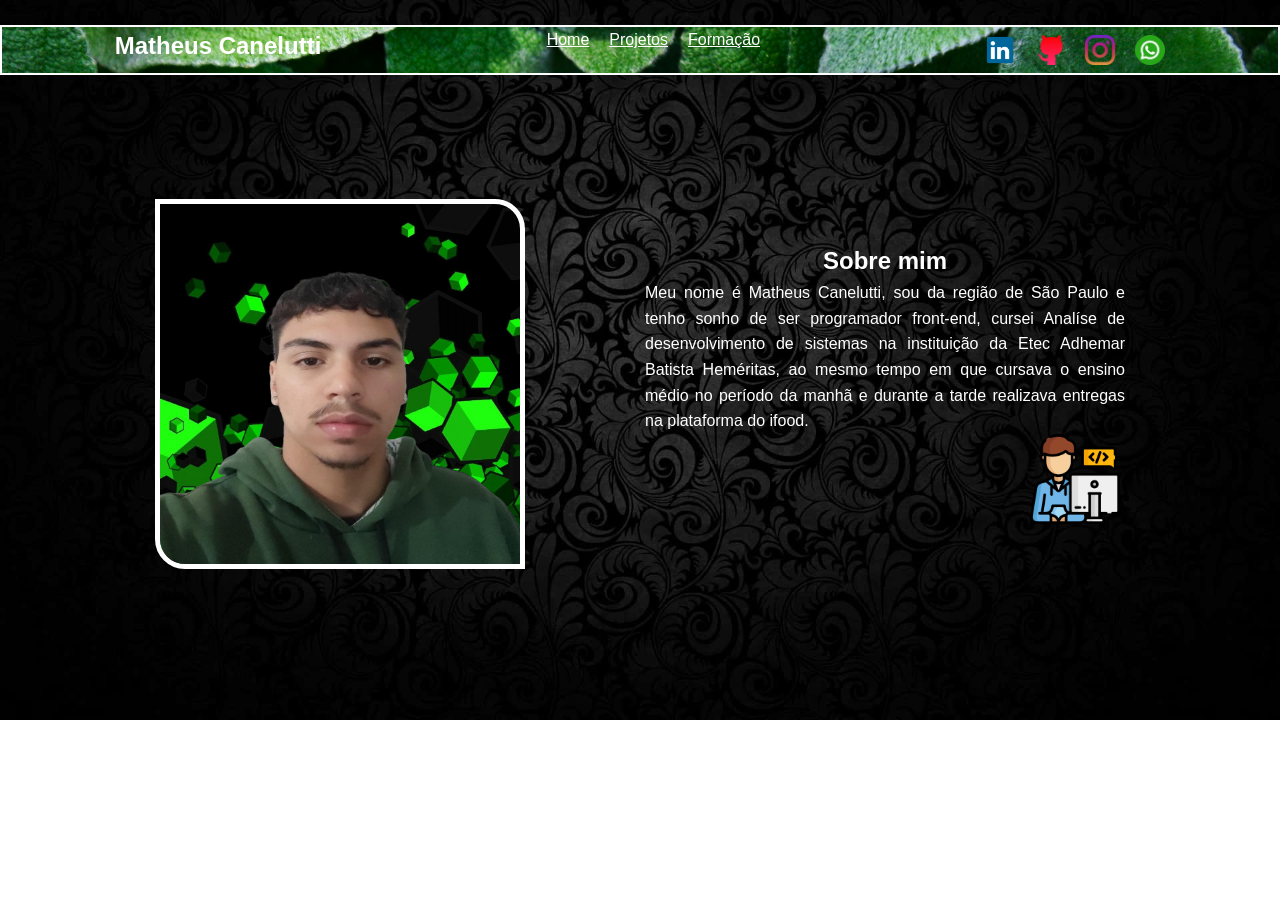
<file: index.html>
<!DOCTYPE html>
<html lang="pt-BR">
<head>
    <meta charset="UTF-8">
    <meta name="viewport" content="width=device-width, initial-scale=1.0">
    <title>Matheus Portifolio</title>
    <link rel="stylesheet" href="style.css">
    <link rel="shortcut icon" href="homem.ico" type="image/x-icon">

</head>
<header>
    
    <nav>
        <h1>Matheus Canelutti</h1>
        <div id="menu">
          <p><a href="index.html">Home</a></p>
          <p><a href="html/projetos.html">Projetos</a></p>
          <p><a href="html/formacao.html">Formação</a></p>
        
        </div>
    
       <div id="centralizar">
        <p> 
          <a href="https://www.linkedin.com/in/matheus-canelutti-15158630b/" target="_blank" ><img src="linkedin.png" alt="LinkedIn"></a></li>
        <p> 
          <a href="https://github.com/matheuscarnelutti" target="_blank" class="git"><img src="git.png" alt="GitHub"></a>
        </p>
        <p> 
          <a href="https://www.instagram.com/matheuscarnelutti?igsh=cGkxdHlmc3VwN3Zp" target="_blank"><img src="instagram.png" alt="Instagram"></a>
        </p>
        <p>
            <a href="https://wa.me/qr/7GLWHMORAIZMG1" target="_blank"><img src="whatsapp.png" alt="WhatsApp"></a>
        </p>

    </div>
    </nav>
 
</header>
<!------------------------------------------header-------------------------------------->
<div class="container">
    <div class="image">
      <img src="Eu.png" alt="eu">
    </div>
   <div class="texto">
      <h2>Sobre mim</h2>
      <p>Meu nome é Matheus Canelutti, sou da região de São Paulo e tenho sonho de ser programador front-end,
        cursei Analíse de desenvolvimento de sistemas na instituição da Etec Adhemar 
        Batista Heméritas, ao mesmo tempo em que cursava o ensino médio no período da manhã 
        e durante a tarde realizava entregas na plataforma do ifood. </p>

       <div class="decoração">
        <img  src="telescopio.png" alt="decoração">
       </div> 

    </div>
 
</body>
</html>
</file>
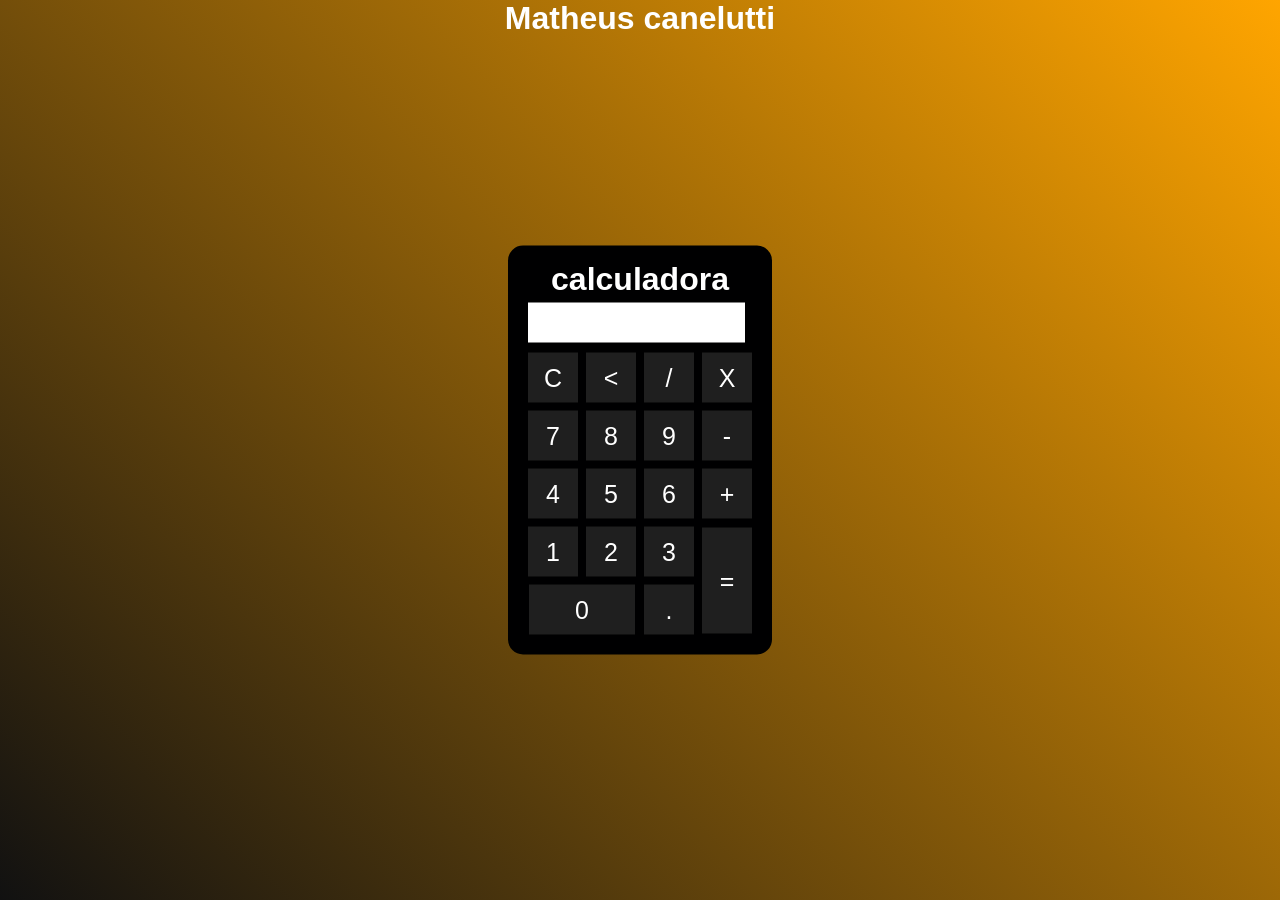
<file: html/projeto_calculadora/index.html>
<!DOCTYPE html>
<html lang="pt-BR">
<head>
    <meta charset="UTF-8">
    <meta name="viewport" content="width=device-width, initial-scale=1.0">
    <title>calculadora digital</title>
    <link rel="stylesheet" href="style.css">
</head>
<body>

   <div class="fundo">
   <h1>Matheus canelutti</h1>
   
    <div class="calculadora">
    <h1>calculadora</h1>
    <p id="resultado"></p>
     <table>
        <tr>
            <td><button class="botao" onclick="clean()">C</button></td>
            <td><button class="botao" onclick="back()"><</button></td>
            <td><button class="botao" onclick="insert('/')">/</button></td>
            <td><button class="botao" onclick="insert('*')">X</button></td>
        </tr>
        <tr>
            <td><button class="botao" onclick="insert(7)">7</button></td>
            <td><button class="botao" onclick="insert(8)">8</button></td>
            <td><button class="botao" onclick="insert(9)">9</button></td>
            <td><button class="botao" onclick="insert('-')">-</button></td>
        </tr>
        <tr>
            <td><button class="botao" onclick="insert(4)">4</button></td>
            <td><button class="botao" onclick="insert(5)">5</button></td>
            <td><button class="botao" onclick="insert(6)">6</button></td>
            <td><button class="botao" onclick="insert('+')">+</button></td>
        </tr>
        <tr>
            <td><button class="botao" onclick="insert(1)">1</button></td>
            <td><button class="botao" onclick="insert(2)">2</button></td>
            <td><button class="botao" onclick="insert(3)">3</button></td>
            <td rowspan="2"><button class="botao" style="height: 106px;" onclick="calcular()">=</button></td>
        </tr>
        <tr>
            <td colspan="2"><button class="botao" style="width: 106px;" onclick="insert(0)">0</button></td>
            <td><button class="botao" onclick="insert('.')" >.</button></td>
        </tr>
     </table>
   </div>
  </div>
<script src="scrpit.js"></script>    
</body>
</html>
</file>
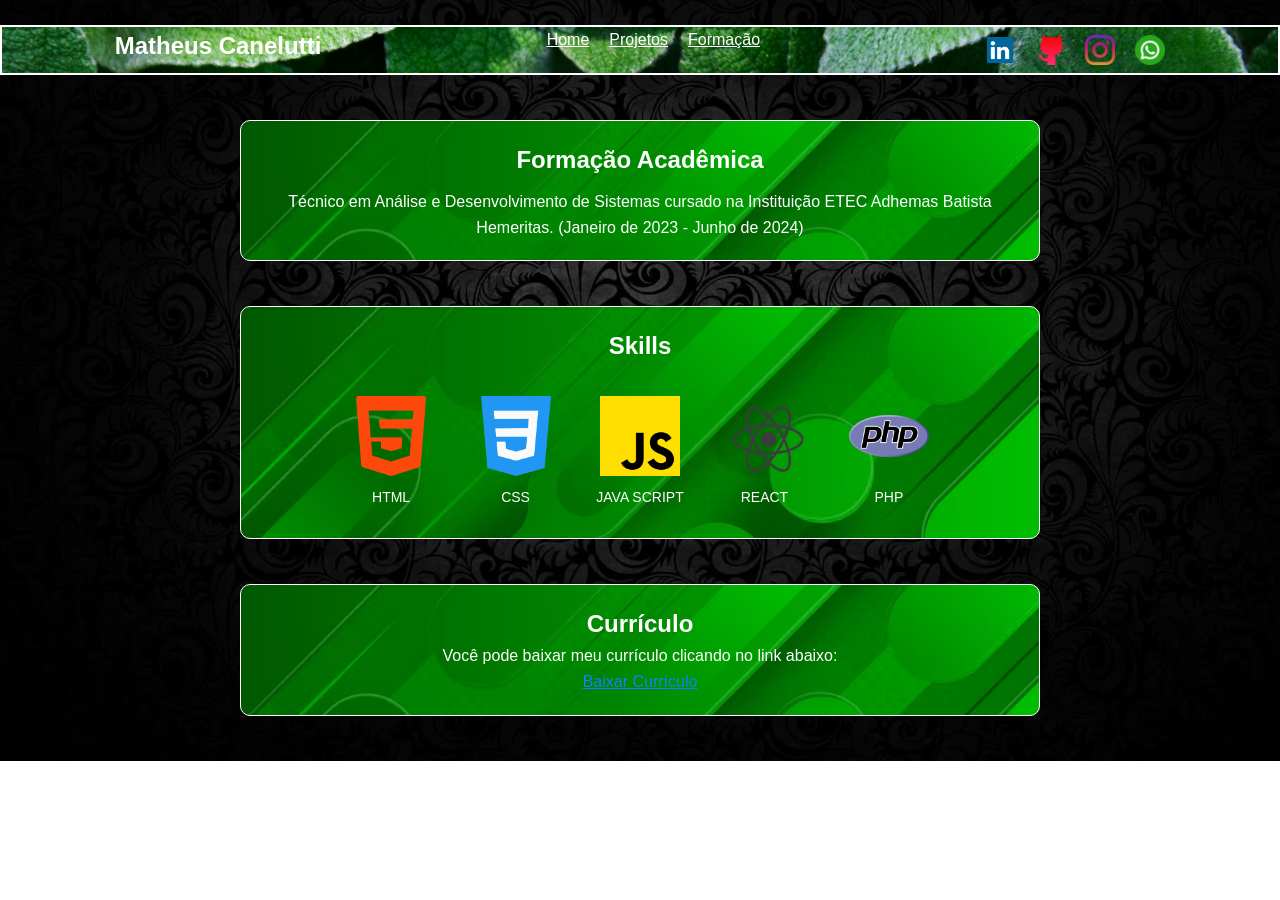
<file: html/formacao.html>
<!DOCTYPE html>
<html lang="pt-BR">
<head>
    <meta charset="UTF-8">
    <meta http-equiv="X-UA-Compatible" content="IE=edge">
    <meta name="viewport" content="width=device-width, initial-scale=1.0">
    <title>Formação e conhecimentos</title>
    <link rel="stylesheet" href="formacao.css">
    <link rel="shortcut icon" href="../homem.ico" type="image/x-icon">   
</head>
<body>
    <header>
    
        <nav>
            <h1>Matheus Canelutti</h1>
            <div id="menu">
              <p><a href="../index.html">Home</a></p>
              <p><a href="projetos.html">Projetos</a></p>
              <p><a href="formacao.html">Formação</a></p>
            </div>
        
           <div id="centralizar">
            <p> 
              <a href="https://www.linkedin.com/in/matheus-canelutti-15158630b/" target="_blank" ><img src="../linkedin.png" alt="LinkedIn"></a></li>
            <p> 
              <a href="https://github.com/matheuscarnelutti" target="_blank" class="git"><img src="../git.png" alt="GitHub"></a>
            </p>
            <p> 
              <a href="https://www.instagram.com/matheuscarnelutti?igsh=cGkxdHlmc3VwN3Zp" target="_blank"><img src="../instagram.png" alt="Instagram"></a>
            </p>
            <p>
                <a href="https://wa.me/qr/7GLWHMORAIZMG1" target="_blank"><img src="../whatsapp.png" alt="WhatsApp"></a>
            </p>
    
        </div>
        </nav>
     
    </header>


    
    <section id="formacao">
        <h2>Formação Acadêmica</h2>
        <p> Técnico em Análise e Desenvolvimento de Sistemas cursado na Instituição ETEC Adhemas 
            Batista Hemeritas.
          (Janeiro de 2023 - Junho de 2024)</p>
    </section>
    
    <section id="portifolio">
        <h2>Skills</h2>
       
            <div class="portfolio-item">
                <img src="../html.png" alt="html">
                <p>HTML</p>
            </div>
            <div class="portfolio-item">
                <img src="../css.png" alt="css">
                <p>CSS</p>
            </div>
            <div class="portfolio-item">
                <img src="../js.png" alt="javascript">
                <p>JAVA SCRIPT</p>
            </div>
            <div class="portfolio-item">
                <img src="../react.png" alt="react">
                <p>REACT</p>
            </div>
            <div class="portfolio-item">
                <img src="../php.png" alt="php">
                <p>PHP</p>
           
        </div>
    </section>

    <section class="curriculo">
        <h2>Currículo</h2>
        <p>Você pode baixar meu currículo clicando no link abaixo:</p>
        <a href="pdf/curriculo.pdf" target="_blank">Baixar Currículo</a>
    </section>

</body>
</html>
</file>
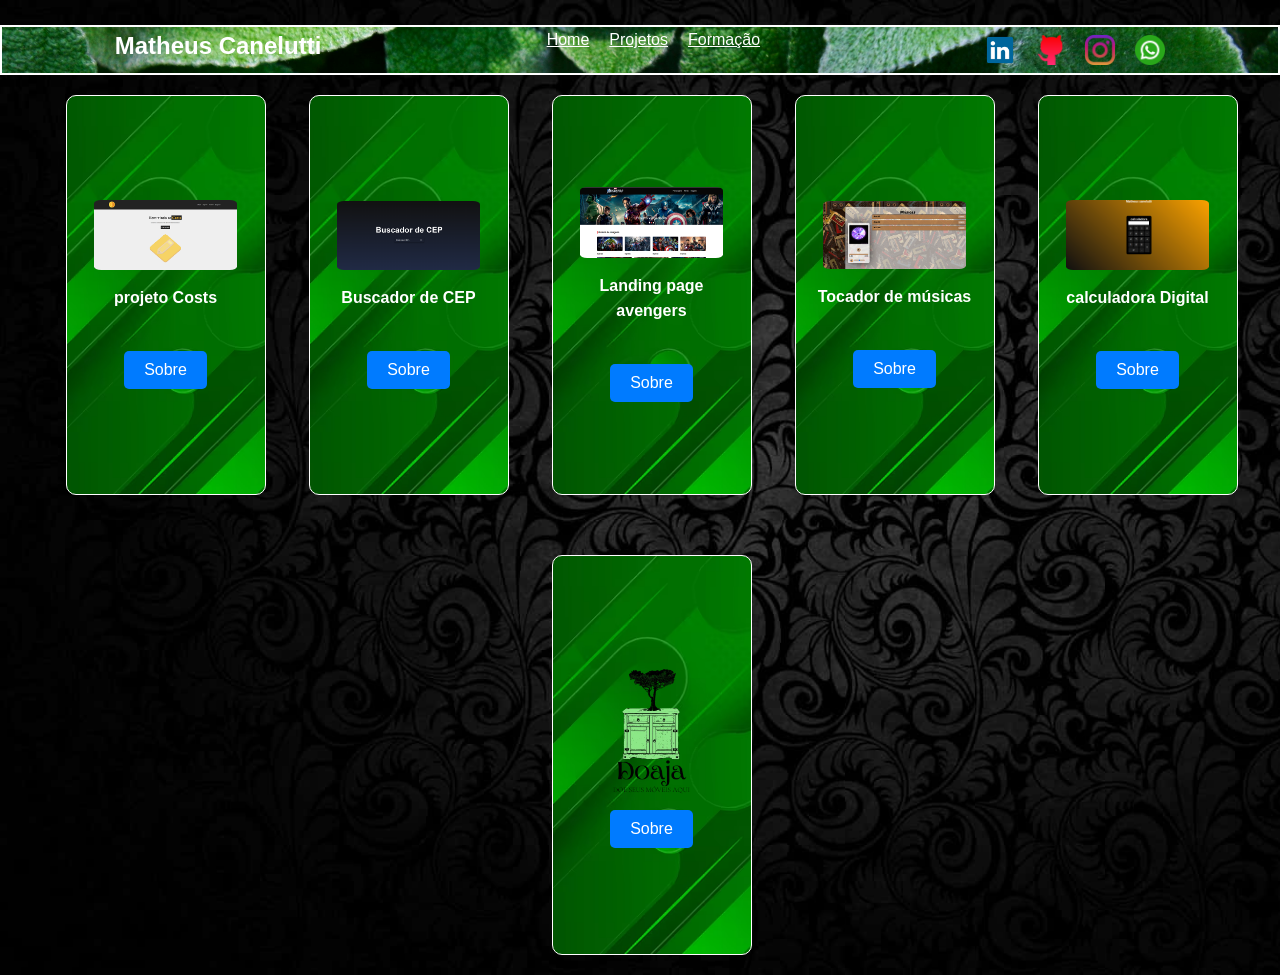
<file: html/projetos.html>
<!DOCTYPE html>
<html lang="pt-br">
<head>
    <meta charset="UTF-8">
    <meta name="viewport" content="width=device-width, initial-scale=1.0">
    <title>Meus Projetos</title>
    <link rel="stylesheet" href="projeto.css">
    <link rel="shortcut icon" href="../homem.ico" type="image/x-icon">

</head>
<body> 
    <header>
    
        <nav>
            <h1>Matheus Canelutti</h1>
            <div id="menu">
              <p><a href="../index.html">Home</a></p>
              <p><a href="projetos.html">Projetos</a></p>
              <p><a href="formacao.html">Formação</a></p>
            </div>
        
           <div id="centralizar">
            <p> 
              <a href="https://www.linkedin.com/in/matheus-canelutti-15158630b/" target="_blank" ><img src="../linkedin.png" alt="LinkedIn"></a></li>
            <p> 
              <a href="https://github.com/matheuscarnelutti" target="_blank" class="git"><img src="../git.png" alt="GitHub"></a>
            </p>
            <p> 
              <a href="https://www.instagram.com/matheuscarnelutti?igsh=cGkxdHlmc3VwN3Zp" target="_blank"><img src="../instagram.png" alt="Instagram"></a>
            </p>
            <p>
                <a href="https://wa.me/qr/7GLWHMORAIZMG1" target="_blank"><img src="../whatsapp.png" alt="WhatsApp"></a>
            </p>
    
        </div>
        </nav>
     
    </header>


        <div class="imagem_container"> 
            
            <div class="imagem bordas">
                <img src="../costs.png" id="moeda" alt="costs">
                <h2>projeto Costs</h2>    
                <button id="costs"onclick="costs()">Sobre</button>
                <div  id="texto">
                    <p>Projeto feito inteiramente em React.js com 
                       o intuito de criar e gerenciar projetos sobre algo
                       que você queira fazer.
                     </p>   
                    </div>  
                  
            </div>

           
           
        
            <div class="imagem bordas">
                <img src="../buscador.png" id="cep" alt="buscador de cep">
                <h2>Buscador de CEP</h2>
                <button id="cep"onclick="buscador()">Sobre</button>
                <div  id="texto2">
                    <p>Projeto feito inteiramente em React.js com 
                    o intuito de buscar qualquer cep e mostrar
                    as informações.
                     </p>   
                    </div>  
            </div>
        
            <div class="imagem bordas">
                <img src="../aa.png" id="A" alt="avenges página">
                <h2>Landing page avengers</h2>
                <button id="a"onclick="a()">Sobre</button>
                <div  id="texto3">
                    <p>Projeto feito em HTML e CSS,
                    seria uma landing page responsiva.   
                     </p>   
                    </div>  
            </div>

            <div class="imagem bordas">
                <img src="../tocador.png" id="musica" alt="tocador de musicas">
                <h2>Tocador de músicas</h2>
                <button id="tocador"onclick="tocador()">Sobre</button>
                <div  id="texto4">
                    <p>Projeto feito em HTML,CSS e JAVASCRIPT
                    que funciona como um tocador de músicas.
                     </p>   
                    </div>  
            </div>

            <div class="imagem bordas">
                <img src="../calc.png" id="img" alt="calculadora digital">
                <h2>calculadora Digital</h2>
                <button id="calculadora"onclick="calc()">Sobre</button>
                <div  id="texto5">
                    <p>Projeto feito em HTML,CSS e JAVASCRIPT
                    e é uma calculadora funcional.
                     </p>   
                    </div>  
            </div>

            <div class="imagem bordas">
                <img src="../doaja.png" id="doaja" alt="site do meu tcc">
                <button id="tcc"onclick="tcc()">Sobre</button>
                <div  id="texto6">
                    <p>Projeto feito em HTML,CSS e JAVASCRIPT
                    projeto do meu TCC sobre um site de doação de movéis e 
                    eletrodomêsticos.
                     </p>   
                    </div>  
            </div>

            

        </div>
        
 
    <!-- Inclua o seu script JavaScript -->
    <script src="projeto.js"></script>
</body>
</html>
</file>
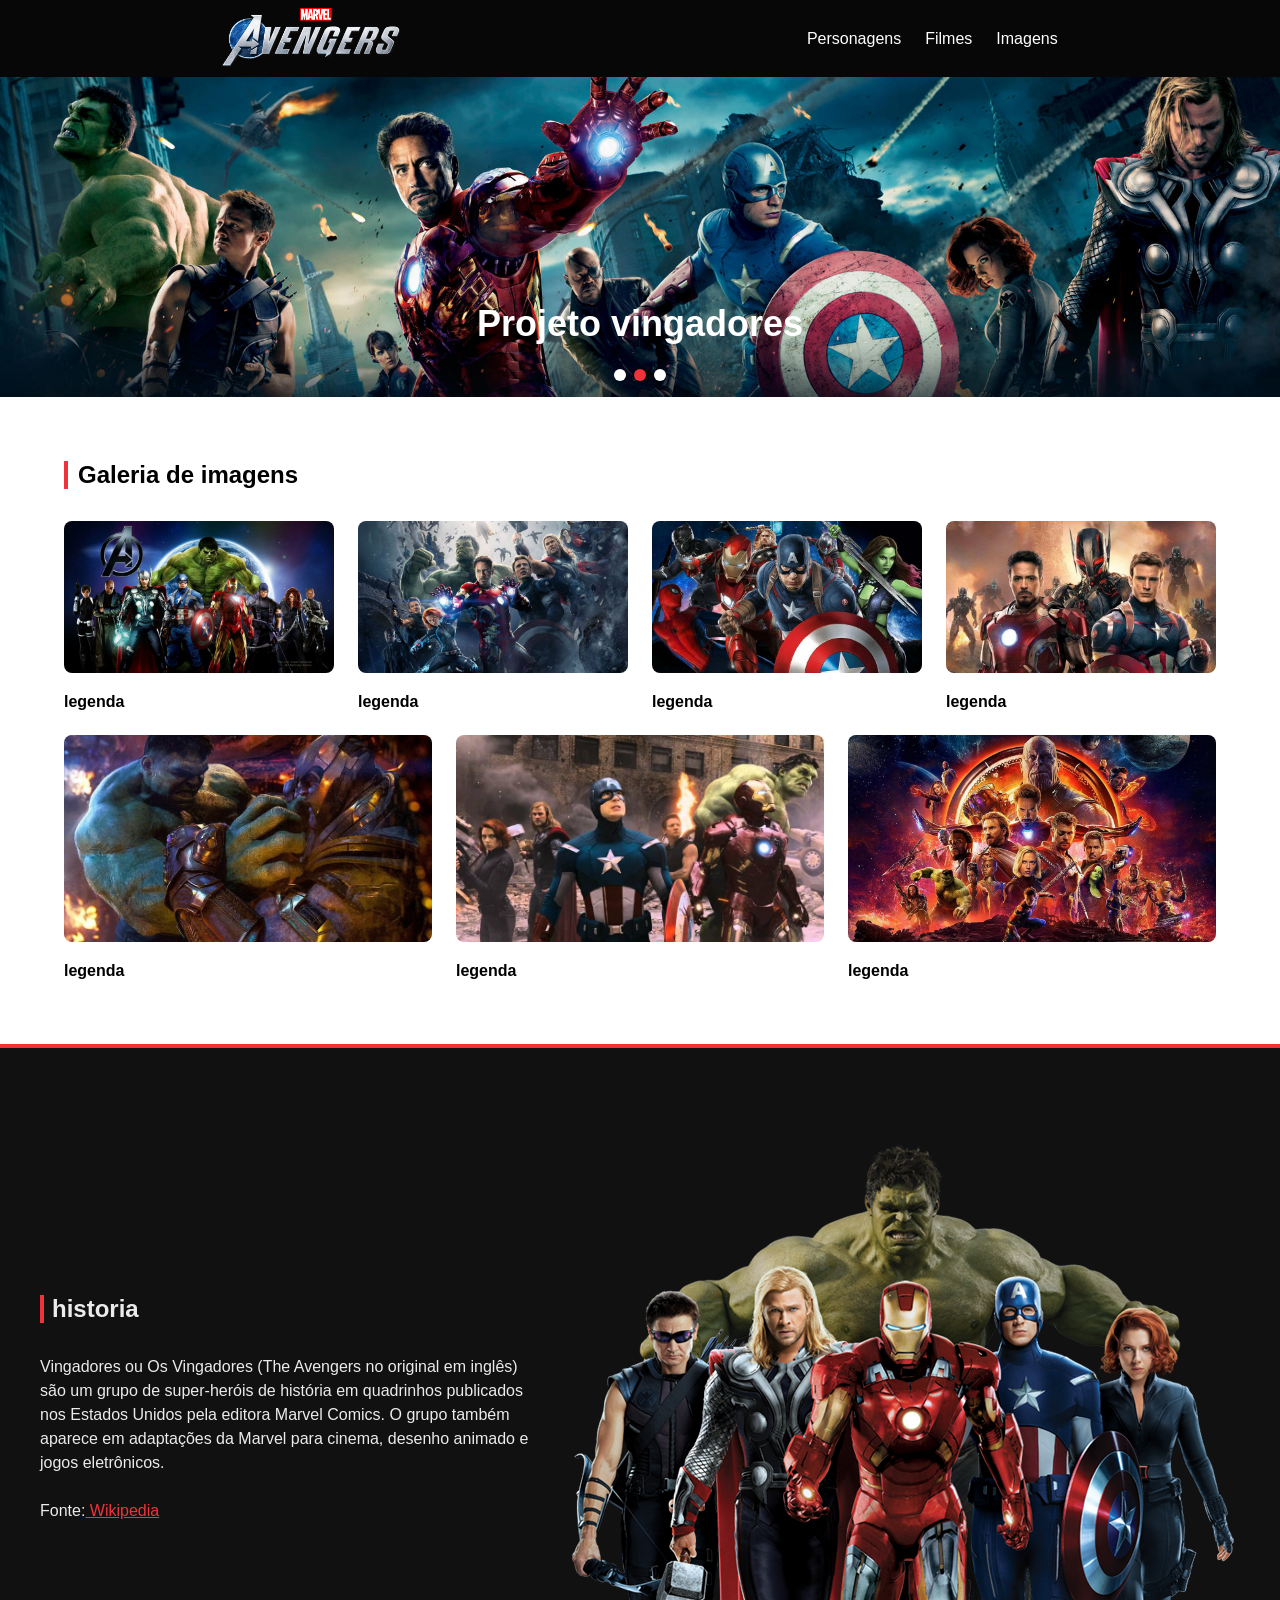
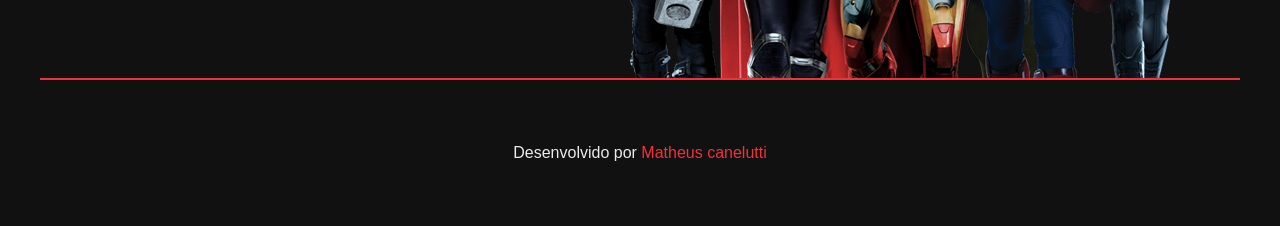
<file: html/Avengers/A.html>
<!DOCTYPE html>
<html lang="pt-BR">
<head>
    <meta charset="UTF-8">
    <meta name="viewport" content="width=device-width, initial-scale=1.0">
    <title>projeto vingadores</title>
    <link rel="stylesheet" href="style.css">
</head>
<body>
    <header>
       <img src="avengers-logo.png" alt="logo vingadores" >

       <nav>
            <ul>       
              <li><a href="#"> Personagens</a></li>
              <li><a href="#"> Filmes</a></li>
              <li><a href="#">Imagens</a></li>
            </ul>
       </nav>
    </header>
<!----------------------------------------------------------------------------------------------------------------------------------->
    <section class="hero">
       <h1>Projeto vingadores</h1>

          <div class="dots">
            <span></span>
            <span class="ativo"></span>
            <span></span>
        </div>
    </section>
<!----------------------------------------------------------------------------------------------------------------------------------->
<section class="galeria">
<h2>Galeria de imagens</h2>

<div class="galeria_img">

<div> <!-- div por padrão coloca os itens em bloco-->
  <img src="avengers-01.jpg" alt="img1">
  <p>legenda</p>
</div>

<div>
  <img src="avengers-02.jpg" alt="img2">
  <p>legenda</p>
</div>
 
<div>
  <img src="avengers-03.jpg" alt="img3">
  <p>legenda</p>
</div>

<div>
  <img src="avengers-04.jpg" alt="img4">
  <p>legenda</p>
</div>

<div>
  <img src="avengers-05.jpg" alt="img5">
  <p>legenda</p>
</div>

<div>
  <img src="avengers-06.jpg" alt="img6">
  <p>legenda</p>
</div>

  <div>
    <img src="avengers-07.jpg" alt="img7">
    <p>legenda</p>
</div>
</div>
</section>
<!--------------------------------------------------------------------------------------------------------------------------------->
<section class="historia">

  <div class="container">
  <div class="coluna">

    <h2>historia</h2>
  
    <p>Vingadores ou Os Vingadores (The Avengers no original em inglês) 
       são um grupo de super-heróis de história em quadrinhos publicados 
       nos Estados Unidos pela editora Marvel Comics. O grupo também aparece 
       em adaptações da Marvel para cinema, desenho animado e jogos
       eletrônicos.</p>
  
     <p>Fonte:<a href="https://pt.wikipedia.org/wiki/Vingadores" target="_blank"> Wikipedia </a></p> <!--TARGET ABRE O LINK EM OUTRA PAGINA-->
    
 </div>
 <div>
    <img src="vingadores-01.png" alt="">
 </div>
</div>

</section>
<!--------------------------------------------------------------------------------------------------------------------------------->
<footer>
  <p>Desenvolvido por <a href="https://www.instagram.com/matheuscarnelutti?igsh=cGkxdHlmc3VwN3Zp" target="_blank"> Matheus canelutti</a></p>
</footer>



    
</body>
</html>
</file>
<file: style.css>
img{
    width: 30px;
    height: 30px;
}


*{
    margin: 0;
    padding: 0;
    box-sizing: border-box;
    }

    body {
        font-family: Arial, sans-serif;
        line-height: 1.6;
        text-align: center;
        background-image: url('fundo.jpg'); 
        background-size: cover;
        background-repeat: no-repeat;
    }


 header{
    margin-top: 25px;     
    align-items: center;
    background-image: url('fundo4.jpg'); 
    background-size: cover;
    background-repeat: no-repeat;
    border: 2px solid rgb(255, 255, 255);
    }




nav{
    display: flex;
    justify-content: space-around;
}

nav h1{
    display: flex;
    color: #ffffff;
    
 }

div#menu{
    display: flex;
    justify-content: right;
    gap: 20px;
    
}

#menu a {
    color: rgb(255, 255, 255); /* Define a cor do texto dos links como preto */
}

div#centralizar{
    display: flex;
    justify-content: right;
    gap: 20px;
}

header div#centralizar{
    margin-top: 8px;
}

header a:hover{ /*captura quando o mouse passa em cima da lista e muda a cor*/
    color: #ffffff;
    
    text-decoration: underline; /* Adiciona um traço embaixo do texto quando o mouse passa sobre o link */
    text-underline-offset: 0.9em; /* Ajusta a distância entre o texto e a linha */
    text-decoration-thickness: 0.1em; /* Ajusta a espessura da linha */
    
    }

/*--------------------------------------------------------------*/

.container {
    margin-top: 50px; /* Distância do topo */
    display: flex;
    align-items: center;
    justify-content: center;

}

.image img {
    margin-top: 20%;
    margin-left: auto; /* Centraliza a imagem horizontalmente */
    margin-right: auto; /* Centraliza a imagem horizontalmente */
    width: 370px; /* Define a largura da imagem */
    height: 370px; /* Define a altura da imagem igual à largura para torná-la quadrada */
    background-image: url('fundo2.jpg'); 
    background-size: cover;
    background-repeat: no-repeat;
    border: 5px solid rgb(255, 255, 255); /* Adiciona uma borda preta de 2px */    
    border-radius: 0px 30px 0px 30px;
    display: block; /* Garante que a imagem seja um bloco para centralização correta */
}

.texto{
    margin-top: 80px;
    color: #ffffff;
}


.texto  p{
    max-width: 600px;
    margin-left: 20%;
    text-align: justify; /* Justifica o texto para alinhar ambos os lados */
    color: #ffffff;
}

.texto  h2{
    max-width: 500px;
    margin-left: 20%;
  
}

.decoração {
    margin-left: 500px; /* Ajusta a margem direita para manter a decoração visível */
    
}

.decoração img{
    width: 90px;
    height: 90px;
}

/* Estilos para telas menores até 768px */
@media only screen and (max-width: 768px) {
   

    header h1 {
        margin-right: 0; /* Remove a margem direita para alinhamento */
    }

    header p {
        margin-top: 15px; /* Ajusta a margem superior dos parágrafos */
    }

    .container {
        width: 100%; /* Ocupa toda a largura disponível */  
    }

    .image img {
        margin-bottom: 350px;
        width: 100%; /* Faz com que a imagem ocupe toda a largura do contêiner */  
        height: auto; /* Mantém a proporção da imagem */
        object-fit: cover; /* Ajusta a imagem para cobrir o contêiner sem distorcer */
        display: flex; /* Remove espaços extras ao redor da imagem */
    }

    .texto {
        width: 180%; /* Faz com que o contêiner de texto ocupe toda a largura disponível */
        margin-top: 15px; /* Adiciona espaço superior para separar o texto da imagem */
        padding: 0 10px; /* Adiciona padding lateral para o texto */
        box-sizing: border-box; /* Inclui padding e border no cálculo da largura */
    }

    .texto p,
    .texto h2 {
        margin: 0; /* Remove margens padrão para um layout mais consistente */
        padding: 0; /* Remove padding padrão */
    }

    .decoração {
        margin-left: 100px; /* Ajusta a margem direita para manter a decoração visível */
    }
}





/* Estilos adicionais para telas maiores até 992px */
@media only screen and (max-width: 992px)  {
   
    header {
        
        padding: 10px; /* Adiciona um espaçamento interno ao cabeçalho */
    }

    nav {
       
        flex-direction: column; /* Altera a direção da navegação para uma coluna */
        align-items: center; /* Alinha os itens da navegação centralmente */
    }

    nav h1 {
      
        margin-bottom: 10px; /* Adiciona uma margem inferior ao título */
    }

    div#menu {
      
        flex-direction: column; /* Altera a direção do menu para uma coluna */
        align-items: center; /* Alinha os itens do menu centralmente */
        gap: 10px; /* Adiciona um espaçamento entre os itens do menu */

    }

    div#centralizar {
       margin-top: 15px;

    }

    .image img {
     
        margin-top: 5%; /* Ajusta a margem superior da imagem */
        margin-left: 25px; /* Centraliza a imagem horizontalmente */
        margin-right: auto; /* Centraliza a imagem horizontalmente */
        width: 85%; /* Reduz um pouco a largura da imagem */
        height: auto; /* Define a altura automaticamente */
    }

    .texto p,
    .texto h2 {
      
        text-align: center; /* Centraliza o texto */
        max-width: 90%; /* Define a largura máxima do texto */
        margin-top: 5px; /* Ajusta a margem superior */
        margin-right: 80px;
    }


}
</file>
<file: html/projeto_calculadora/style.css>
*{
    margin: 0;
    padding: 0;
}
.fundo{
 background-image: linear-gradient(45deg,rgb(17, 17, 17),orange);
 height: 100vh;
 color: white;
 font-family: Arial, Helvetica, sans-serif;
 text-align: center;
}
.calculadora{
    position: absolute; /* ocupa apenas a posição em que ela mesmo ocupa não aumenta*/
    background-color: rgba(0, 0, 0.8);
    top: 50%;
    left: 50%;
    transform: translate(-50%,-50%);
    border-radius: 15px;
    padding: 15px;
}
.botao{
   width: 50px;
   height: 50px;
   font-size: 25px;
   margin: 3px;
   cursor: pointer;
   background-color: rgb(31, 31, 31);
   border: none;
   color: white;
}
.botao:hover{
    background-color: black;
}
#resultado{
    width: 207px;
    height: 30px;
    background-color: white;
    margin: 5px;
    font-size: 25px;
    color: black;
    text-align: right;
    padding: 5px;
}
</file>
<file: html/formacao.css>
img{
    width: 30px;
    height: 30px;
}


*{
    margin: 0;
    padding: 0;
    box-sizing: border-box;
    }

    body {
        font-family: Arial, sans-serif;
        line-height: 1.6;
        text-align: center;
        background-image: url('../fundo.jpg'); 
        background-size: cover;
        background-repeat: no-repeat;
    }


 header{
    margin-top: 25px;     
    align-items: center;
    background-image: url('../fundo4.jpg'); 
    background-size: cover;
    background-repeat: no-repeat;
    border: 2px solid white;
   
    }




nav{
    display: flex;
    justify-content: space-around;
}

nav h1{
    display: flex;
    color: #ffffff;
    
 }

div#menu{
    display: flex;
    justify-content: right;
    gap: 20px;
    
}

#menu a {
    color: #ffffff;
}

div#centralizar{
    display: flex;
    justify-content: right;
    gap: 20px;
}

header div#centralizar{
    margin-top: 8px;
}

header a:hover{ /*captura quando o mouse passa em cima da lista e muda a cor*/
    color: #ffffff;
    
    text-decoration: underline; /* Adiciona um traço embaixo do texto quando o mouse passa sobre o link */
    text-underline-offset: 0.9em; /* Ajusta a distância entre o texto e a linha */
    text-decoration-thickness: 0.1em; /* Ajusta a espessura da linha */
    
    }

/*menu*/


/* Estilo das seções */
section {
    margin: 45px auto;
    padding: 20px;
    max-width: 800px;
    background-image: url('../fundo3.avif'); 
    background-size: cover;
    background-repeat: no-repeat;
    border: 1px solid white;
    border-radius: 10px;
  
}

/* Estilo específico para a seção de formação */
#formacao {
    background-image: url('../fundo3.avif'); 
    background-size: cover;
    background-repeat: no-repeat;
    color: #ffffff;
    border: 1px solid white;
    border-radius: 10px;
}

#formacao h2 {
    margin-bottom: 10px;
    color: #ffffff;
    border-radius: 10px;
}



/* Estilo para a seção de portfólio */
#portifolio {
    background-image: url('../fundo3.avif'); 
    background-size: cover;
    background-repeat: no-repeat;
    border: 1px solid white;
}

#portifolio h2 {
    margin-bottom: 20px;
    color: #ffffff;
}

/* Estilo para os itens do portfólio */
.portfolio-item {
    display: inline-block;
    width: 100px;
    margin: 10px;
    text-align: center;
}

.portfolio-item img {
    width: 80px;
    height: auto;
    display: block;
    margin: 0 auto 10px;
}

.portfolio-item p {
    margin: 0;
    font-size: 14px;
    color: #ffffff;
}

.curriculo{
    color: #ffffff;
}

.curriculo h2{
    color: #ffffff;
}

.curriculo a{
   
    color: rgb(21, 127, 255);
    cursor: pointer;
}


/* Estilos para telas menores até 768px */
@media only screen and (max-width: 768px) {
    header {
        margin-top: 15px; /* Espaçamento superior do cabeçalho */
        margin-bottom: 30px; /* Espaçamento inferior do cabeçalho para separar das seções */
        flex-direction: column; /* Altera a direção dos itens do cabeçalho para uma coluna */
        align-items: center; /* Alinha os itens centralmente */
        padding: 10px; /* Adiciona um espaçamento interno ao cabeçalho */
    }

    header h1 {
        margin-right: 3%;
    }

    header p {
        margin-top: 15px; /* Ajusta a margem superior das listas */
    }

    .centralizar {
        margin-right: 25px; /* Remove a margem direita */
    }

    .imagem-container {
        display: flex;
        justify-content: center;
        align-items: center;
    }

    section {
        padding: 20px; /* Adiciona padding para evitar que o conteúdo encoste nas bordas */
        margin: 0 10px; /* Adiciona uma margem horizontal */
        margin-bottom: 20px; /* Adiciona uma margem inferior entre as seções */
        max-width: 100%; /* Garante que a seção não ultrapasse a largura da tela */
        box-sizing: border-box; /* Inclui padding e border na largura total */
    }
}

/* Estilos adicionais para telas menores até 992px */
@media only screen and (max-width: 992px) {
    header {
        padding: 10px; /* Adiciona um espaçamento interno ao cabeçalho */
        margin-bottom: 30px; /* Espaçamento inferior do cabeçalho para separar das seções */
    }

    nav {
        flex-direction: column; /* Altera a direção da navegação para uma coluna */
        align-items: center; /* Alinha os itens da navegação centralmente */
    }

    nav h1 {
        margin-bottom: 10px; /* Adiciona uma margem inferior ao título */
    }

    div#menu {
        flex-direction: column; /* Altera a direção do menu para uma coluna */
        align-items: center; /* Alinha os itens do menu centralmente */
        gap: 15px; /* Adiciona um espaçamento entre os itens do menu */
        padding: 0; /* Remove o padding do menu */
    }

    div#centralizar {
        margin-top: 15px;
    }

    .imagem-container {
        display: flex;
        justify-content: center;
        align-items: center;
    }

    section {
        padding: 20px; /* Adiciona padding para evitar que o conteúdo encoste nas bordas */
        margin: 0 15px; /* Adiciona uma margem horizontal */
        margin-bottom: 20px; /* Adiciona uma margem inferior entre as seções */
        max-width: 100%; /* Garante que a seção não ultrapasse a largura da tela */
        box-sizing: border-box; /* Inclui padding e border na largura total */
    }
}
</file>
<file: html/projeto.css>
img{
    width: 30px;
    height: 30px;
}


*{
    margin: 0;
    padding: 0;
    box-sizing: border-box;
    }

    body {
        font-family: Arial, sans-serif;
        line-height: 1.6;
        text-align: center;
        background-image: url('../fundo.jpg'); 
        background-size: cover;
        background-repeat: no-repeat;
    }


 header{
    margin-top: 25px;     
    align-items: center;
    background-image: url('../fundo4.jpg'); 
    background-size: cover;
    background-repeat: no-repeat;
    border: 2px solid white;
   
    }




nav{
    display: flex;
    justify-content: space-around;
}

nav h1{
    display: flex;
    color: #ffffff;
    
 }

div#menu{
    display: flex;
    justify-content: right;
    gap: 20px;
    
}

#menu a {
    color: rgb(255, 255, 255); /* Define a cor do texto dos links como preto */
}

div#centralizar{
    display: flex;
    justify-content: right;
    gap: 20px;
}

header div#centralizar{
    margin-top: 8px;
}

header a:hover{ /*captura quando o mouse passa em cima da lista e muda a cor*/
    color: #ffffff;
    
    text-decoration: underline; /* Adiciona um traço embaixo do texto quando o mouse passa sobre o link */
    text-underline-offset: 0.9em; /* Ajusta a distância entre o texto e a linha */
    text-decoration-thickness: 0.1em; /* Ajusta a espessura da linha */
    
    }

/*menu*/



.bordas {
    margin-left: 23px; /* Move as bordas para a direita */
    background-image: url('../fundo3.avif'); 
    background-size: cover;
    background-repeat: no-repeat;
    border-radius: 10px;
    border: 1px solid white;
   
}

/* Estilo para as imagens */
.imagem img {
    border-radius: 5%;
    cursor: pointer;
    width: 80%; /* Ajusta a largura da imagem para preencher o contêiner */
    height: auto; /* Mantém a proporção da imagem */
    max-height: 90%; /* Define a altura máxima da imagem para preencher o contêiner sem ultrapassar */
    display: block; /* Remove espaço abaixo da imagem */
    transition: transform 0.3s ease; /* Transição suave para o aumento da imagem */
}

/* Efeito de hover: aumenta a imagem */
.imagem img:hover {
    transform: scale(1.2); /* Aumenta a imagem em 10% */
}

/* Estilo do container das imagens */
.imagem_container {
  
    display: flex; /* Exibe os blocos lado a lado */
    flex-wrap: wrap; /* Permite que os blocos quebrem para a linha seguinte se necessário */
    gap: 20px; /* Espaço entre os blocos */
    padding: 0; /* Remove o padding do contêiner para evitar espaços extras */
    justify-content: center; /* Alinha os blocos à esquerda */
    align-items: center; /* Alinha os blocos no topo do contêiner */
    min-height: 100vh; /* Garante que o contêiner ocupe pelo menos a altura total da tela */
    box-sizing: border-box; /* Inclui padding e border na largura e altura totais */
}

/* Estilo para cada bloco de imagem */
.imagem {
    display: flex;
    flex-direction: column; /* Organiza itens em uma coluna dentro do bloco */
    align-items: center; /* Alinha itens ao centro horizontalmente */
    justify-content: center; /* Alinha itens ao topo do bloco */
    width: 200px; /* Largura fixa para garantir que todos os blocos tenham o mesmo tamanho */
    height: 400px; /* Altura fixa para garantir que todos os blocos tenham o mesmo tamanho */
    box-sizing: border-box; /* Inclui padding e border na largura e altura totais */
    overflow: hidden; /* Evita que conteúdo ultrapasse os limites do bloco */
    padding: 10px; /* Adiciona algum espaçamento interno ao bloco */
   
}


/* Estiliza o título */
.imagem h2 {
    margin: 0; /* Remove margens padrão */
    font-size: 16px; /* Tamanho do texto */
    text-align: center; /* Centraliza o texto */
    margin-top: 15px;
    color: #ffffff;
}

.imagem button {
    background-color: #007bff; /* Cor de fundo do botão */
    color: #fff;               /* Cor do texto */
    border: none;              /* Remove a borda padrão */
    border-radius: 5px;       /* Bordas arredondadas no botão */
    padding: 10px 20px;       /* Espaçamento interno do botão */
    font-size: 1em;           /* Tamanho da fonte */
    cursor: pointer;          /* Cursor em forma de mão ao passar sobre o botão */
    transition: background-color 0.3s ease; /* Efeito de transição para a cor de fundo */
    margin-top: 40px;         /* Margem superior para afastar do título */
}



/* Estilização para o botão ao passar o mouse */
.imagem button:hover {
    background-color: #0056b3; /* Cor de fundo ao passar o mouse */
}

/* sobre os projetos */
#texto {
    display: none; /* Inicialmente oculto */
    padding: 10px;
    margin-top: 5px;
    font-family: sans-serif;
    justify-content: center;
    color: #ffffff;
}

#texto2 {
    display: none; /* Inicialmente oculto */
    padding: 10px;
    margin-top: 5px;
    font-family: sans-serif;
    justify-content: center; 
    color: #ffffff;
}

#texto3 {
    display: none; /* Inicialmente oculto */
    padding: 10px;
    margin-top: 5px;
    font-family: sans-serif;
    justify-content: center; 
    color: #ffffff;
}

#texto4 {
    display: none; /* Inicialmente oculto */
    padding: 10px;
    margin-top: 5px;
    font-family: sans-serif;
    justify-content: center; 
    color: #ffffff;
}

#texto5 {
    display: none; /* Inicialmente oculto */
    padding: 10px;
    margin-top: 5px;
    font-family: sans-serif;
    justify-content: center; 
    color: #ffffff;
}

#texto6 {
    display: none; /* Inicialmente oculto */
    padding: 10px;
    margin-top: 5px;
    font-family: sans-serif;
    justify-content: center; 
    color: #ffffff;
}

.imagem #doaja #tcc{
    margin-bottom: 50px;
}

.imagem #doaja{
    margin-bottom: -34px;
 
}






/* Estilos para telas menores até 768px */
@media only screen and (max-width: 768px) {
    header {
        display: flex;
        flex-direction: column; /* Altera a direção dos itens do cabeçalho para uma coluna */
        align-items: center; /* Alinha os itens centralmente */
        justify-content: center; /* Centraliza o conteúdo verticalmente se necessário */
        text-align: center; /* Centraliza o texto dentro do cabeçalho */
        padding: 15px; /* Adiciona um espaçamento interno */
        margin-bottom: 30px; /* Espaçamento inferior para separar das seções */
    }

    header h1 {
        margin: 0; /* Remove margens para evitar espaçamentos extras */
    }

    header p {
        margin-top: 15px; /* Ajusta a margem superior das listas */
    }

    .centralizar {
        margin: 15px 0; /* Adiciona uma margem vertical para separar os itens */
        text-align: center; /* Centraliza o conteúdo do centralizador */
    }

    .imagem-container {
        margin-top: 25px;
        display: flex;
        justify-content: center;
        align-items: center;
        text-align: center; /* Centraliza o conteúdo interno se necessário */
    }

    section {
        padding: 20px; /* Adiciona padding para evitar que o conteúdo encoste nas bordas */
        margin: 0 auto; /* Centraliza horizontalmente e remove margens laterais */
        margin-bottom: 20px; /* Adiciona uma margem inferior entre as seções */
        max-width: 100%; /* Garante que a seção não ultrapasse a largura da tela */
        box-sizing: border-box; /* Inclui padding e border na largura total */
        text-align: center; /* Centraliza o texto dentro da seção */
    }
}

/* Estilos para telas menores até 992px */
@media only screen and (max-width: 992px) {
    header {
        display: flex;
        flex-direction: column; /* Itens em coluna */
        align-items: center; /* Centraliza itens horizontalmente */
        justify-content: center; /* Centraliza itens verticalmente */
        text-align: center; /* Centraliza texto */
        padding: 15px; /* Espaçamento interno */
        margin-bottom: 30px; /* Espaço inferior */
    }

    nav {
        display: flex;
        flex-direction: column; /* Itens em coluna */
        align-items: center; /* Centraliza itens horizontalmente */
        text-align: center; /* Centraliza texto */
        width: 100%; /* Largura total */
    }

    div#menu {
        display: flex;
        flex-direction: column; /* Itens em coluna */
        align-items: center; /* Centraliza itens horizontalmente */
        gap: 10px; /* Espaçamento entre itens */
        padding: 0; /* Remove padding */
        width: 100%; /* Largura total */
    }

    div#centralizar {
        margin-top: 15px; /* Espaço superior */
        text-align: center; /* Centraliza texto */
    }

    .imagem-container {
        margin-top: 25px; /* Espaço superior */
        display: flex;
        justify-content: center; /* Centraliza conteúdo horizontalmente */
        align-items: center; /* Centraliza conteúdo verticalmente */
    }

    section {
        padding: 20px; /* Espaçamento interno */
        margin: 0 auto; /* Centraliza horizontalmente */
        margin-bottom: 20px; /* Espaço inferior entre seções */
        max-width: 100%; /* Largura máxima */
        box-sizing: border-box; /* Inclui padding e border na largura */
        text-align: center; /* Centraliza texto */
    }
}
</file>
<file: html/Avengers/style.css>
*{
    margin: 0;
    padding: 0;
    box-sizing: border-box;
    }
    body{
        font-family: sans-serif;
    }
    header{
        background-color: rgb(7, 7, 7);
        padding: 8px 24px;
        
        align-items: center;
        display: flex;  /* deixa flexivel, flutuando, tira o display block */
        flex-wrap: wrap;
        justify-content: space-around; /* coloca espaçamento em todos os itens */
        row-gap: 8px; /*espaço entre as linhas*/
        column-gap: 8px; /*espaço entre as colunas */
    }
    
    
    header > img{
        width: 180px;
    }
    
    header ul{
        list-style: none;
        display: flex;
    }
    
    header ul li + li{ /*coloca margin apenas na li que possuí itens ao lado*/
        margin-left: 24px;
    }
    
    header  a {
        color: white;
        text-decoration: none;
        transition: color 0.6s; /* tempo que demora para mudar de branco para vermelho*/
    }
    
    header a:hover{ /*captura quando o mouse passa em cima da lista e muda a cor*/
        color: #f13239;
    }
    
    /*----------------------------------------------------------------------------------------------------------------------------------*/
    
    .hero{
        padding: 16px;  /*espçamento interno*/
        height: 320px;
    
        background-image: url(banner.jpg);
        background-size: cover; /*garantir que a imagem de fundo preencha completamente o espaço disponível, sem distorções, */
        background-position: center 25%; /* corta a imagem de cima,embaixo e dos lados para o centro */
       
        display: flex;
        flex-direction: column; /* ele é flexivel mas invés de ser o padrão, um do lado do outro, é em colunas */
       justify-content: flex-end; /*flexível e vai para o fim, flex-start ficaria em cima pois é o começo */
       align-items: center; 
    }
    
    .hero h1{
        color: white;
       font-size: 36px;
    }
    .dots{
        margin-top: 24px;
       display: flex;
    
    }
    .dots span{  /* span é inline por padrão*/
        display: block; /* em blocos*/
       background-color: white;
    
        width: 12px;
        height: 12px;
        border-radius: 50%;
    
        cursor: pointer;
    }
    
    .dots span + span {
        margin-left: 8px;
    }
    
    .dots .ativo{
        background-color: #f13239;
    }
    
    
    /*---------------------------------------------------------------------------------------------------------------------------------------*/
    .galeria{
       max-width:  1200px; /*largura maxíma dela*/
       margin: 64px auto 0; /* 64px de cima embaixo, auto dos lados, e 0 embaixo */
       padding: 0 24px; /* emcima e embaixo 0 dos lados 24px*/
    }
    
    .galeria h2{
        margin-bottom: 32px; /* margem de baixo do h2*/
        border-left: 4px solid  #f13239 ; /* colocar a borda vermelha no h2 */
        padding-left: 10px;
    }
    
    .galeria_img {
      display: flex;
      flex-wrap: wrap; /* Permite quebrar a linha quando não cabe mais iamgens na tela*/
      gap: 24px; /*espeçamento de uma imagem para outra */
    }
    
    .galeria p{
        font-weight: bold;
    }
    
    .galeria_img div{
      flex: 1 1 250px;
    }
    .galeria_img img{
        width: 100%; /*ficar dinamico vai sempre aparecer a imagem toda*/
        border-radius: 8px;
        margin-bottom: 16px; /* margem embaixo da imagem*/
    }
    
/*---------------------------------------------------------------------------------------------------------------------------------*/    
  
  .historia {
    margin: 64px 0 0;
    padding: 92px 24px 0; /* margem interna de 92 emcima e embaixo e 24px dos lados */
  
    background-color: #111111;
    color: #ebebeb;
  
    border-top: 4px solid #f13239;
  }
  
  .historia .container {
    max-width: 1200px; /* ocupa 1200px da tela */
    margin: 0 auto;
  
    display: flex;
    align-items: center;
    flex-wrap: wrap;
    gap: 24px; /* espaçamento entre os dois containers */
  
    border-bottom: 2px solid #f13239;
  }
  
  .historia .container .coluna {
    flex: 1 1 350px; /* a imagem estica que seria o 1 1 e começa com 350px */
  }
  
  .historia img {
    width: 100%;
    display: block; /*descer a imagem */
  }
  
  .historia h2 {
    margin-bottom: 32px;
    padding-left: 8px; /*8 margem interna embaixo */
    border-left: 4px solid #f13239;
  }
  
  .historia p {
    line-height: 1.5; /*espaço entre as linhas do paragrafo */
  }
  
  .historia p + p { /* só coloca a margem se tiver um paragrafo antes */
    margin-top: 24px;
  }
  
  .historia a {
    color: #f13239;
    transition: color 0.3s; /* coloca o transition aonde começou por isso não pode colocar no hover */
  }
  
  .historia a:hover {
    color: #ebebeb;
  }
  /*-----------------------------------------------------------------------------------------------------------------------------*/

  footer{
    padding: 64px 24px;
    background-color: #111111;
    color: #ebebeb;
    text-align: center;
  }

  footer a{
    color: #f13239;
    text-decoration: none;
    transition: 0.4s;
  }
 footer a:hover{
  color: #ebebeb;
 }
</file>
